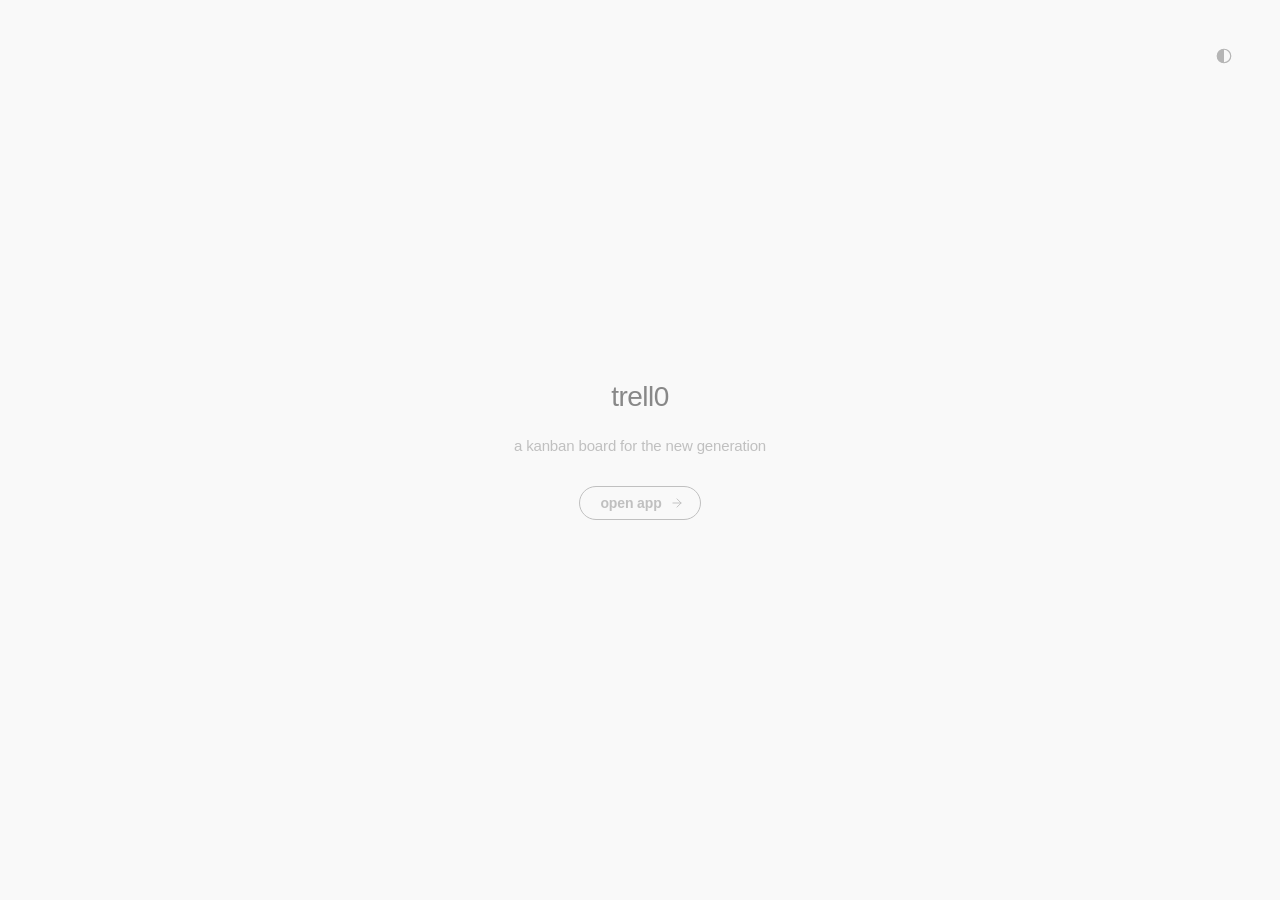
<file: index.html>
<!doctype html>
<html lang="en">
  <head>
    <meta charset="utf-8" />
    <meta name="viewport" content="width=device-width, initial-scale=1" />
    <title>trell0</title>
    <link rel="stylesheet" href="landing.css" />
    <script>
      (function () {
        try {
          var saved = localStorage.getItem("trell0-theme");
          if (saved) {
            document.documentElement.setAttribute("data-theme", saved);
          } else if (
            window.matchMedia &&
            window.matchMedia("(prefers-color-scheme: dark)").matches
          ) {
            document.documentElement.setAttribute("data-theme", "dark");
          }
        } catch (e) {}
      })();
    </script>
  </head>
  <body>
    <div class="top-actions">
      <button
        class="theme-toggle"
        id="themeToggle"
        aria-label="toggle theme"
        title="toggle theme"
      ></button>
    </div>
    <main class="landing">
      <div class="hero">
        <h1>trell0</h1>
        <p class="tagline">a kanban board for the new generation</p>
        <a class="enter" href="app.html">
          open app
          <svg viewBox="0 0 24 24">
            <path d="M5 12h14" />
            <path d="m12 5 7 7-7 7" />
          </svg>
        </a>
      </div>
    </main>
    <script type="module" src="landing.js"></script>
  </body>
</html>
</file>
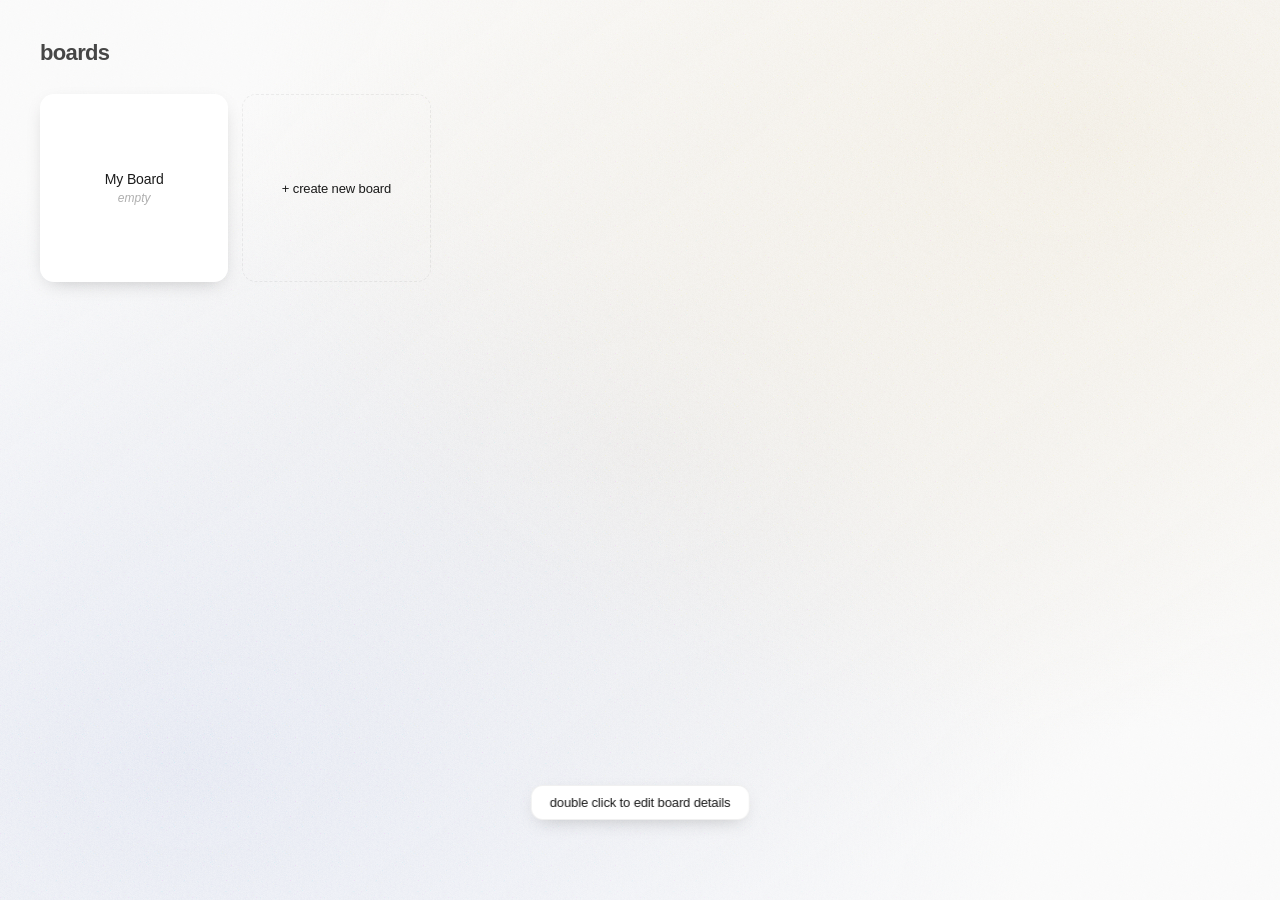
<file: app.html>
<!doctype html>
<html lang="en">
  <head>
    <meta charset="utf-8" />
    <meta name="viewport" content="width=device-width, initial-scale=1" />
    <title>trell0</title>
    <link rel="stylesheet" href="styles.css" />
    <script>
      (function () {
        try {
          var saved = localStorage.getItem("trell0-theme");
          if (saved) {
            document.documentElement.setAttribute("data-theme", saved);
          } else if (
            window.matchMedia &&
            window.matchMedia("(prefers-color-scheme: dark)").matches
          ) {
            document.documentElement.setAttribute("data-theme", "dark");
          }
        } catch (e) {}
      })();
    </script>
  </head>
  <body>
    <div class="app-layout" id="appLayout">
      <div class="board-view no-scrollbar" id="boardView"></div>
      <div class="board no-scrollbar" id="board"></div>
    </div>

    <input type="file" id="importInput" accept=".json" hidden />

    <div class="editor-overlay" id="overlay">
      <div class="editor-backdrop" id="backdrop"></div>
      <div class="editor-modal" id="modal">
        <button class="editor-close" id="closeBtn" title="close (esc)"></button>
        <div class="status-wrap">
          <div class="status-bar status-visible" id="status">0 words</div>
          <div class="editor-tags-area" id="editorTagsArea"></div>
        </div>
        <div class="editor-scroll no-scrollbar">
          <div class="editor-wrap">
            <div class="custom-cursor" id="cursor"></div>
            <div
              id="editor"
              class="text-base-style"
              contenteditable="true"
              spellcheck="false"
              data-placeholder="start writing..."
            ></div>
          </div>
        </div>
        <div class="editor-subtasks" id="editorSubtasks"></div>
        <div class="card-color-picker" id="cardColorPicker"></div>
      </div>
    </div>

    <div class="editor-overlay" id="boardEditorOverlay">
      <div class="editor-backdrop" id="boardEditorBackdrop"></div>
      <div class="editor-modal" id="boardEditorModal">
        <button
          class="editor-close"
          id="boardEditorCloseBtn"
          title="close (esc)"
        ></button>
          <div class="board-editor-scroll no-scrollbar">
            <div class="board-editor-wrap">
              <input
                type="text"
                class="board-editor-input"
                id="boardEditorNameInput"
                placeholder="board title"
                autocomplete="off"
              />

              <div class="board-editor-emoji-row">
                <span
                  class="board-editor-current-emoji"
                  id="boardEditorCurrentEmoji"
                  >📋</span
                >
                <button
                  type="button"
                  class="board-editor-clear-emoji"
                  id="boardEditorClearEmojiBtn"
                ></button>
              </div>
              <div
                class="board-editor-emoji-grid"
                id="boardEditorEmojiGrid"
              ></div>

              <div
                class="board-editor-color-grid"
                id="boardEditorColorGrid"
              ></div>
            </div>
          </div>
        </div>
      </div>
    </div>

    <div class="palette-overlay" id="paletteOverlay">
      <div class="palette-backdrop" id="paletteBackdrop"></div>
      <div
        class="palette"
        id="palette"
        role="dialog"
        aria-label="command palette"
      >
        <div class="palette-input-row">
          <div class="palette-lead" id="paletteLead"></div>
          <input
            type="text"
            class="palette-input"
            id="paletteInput"
            autocomplete="off"
            autocapitalize="off"
            autocorrect="off"
            spellcheck="false"
            placeholder="type a command…"
          />
        </div>
        <div class="palette-divider"></div>
        <div class="palette-body no-scrollbar" id="paletteBody"></div>
        <div class="palette-footer" id="paletteFooter">
          <span class="fk"><kbd>↑</kbd><kbd>↓</kbd> navigate</span>
          <span class="fk"><kbd>↵</kbd> select</span>
          <span class="fk"><kbd>esc</kbd> close</span>
        </div>
      </div>
    </div>

    <div class="timer-stack" id="timerStack" aria-live="polite"></div>

    <script type="module" src="js/app.js"></script>
  </body>
</html>
</file>
<file: landing.css>
:root {
  --color-paper: #f9f9f9;
  --color-ink: #1a1a1a;
  --bg: var(--color-paper);
  --fg: var(--color-ink);
  --curve: cubic-bezier(0.16, 1, 0.3, 1);
  --hover: rgba(0, 0, 0, 0.035);
  color-scheme: light;
}
:root[data-theme="dark"] {
  --color-paper: #0d0d0f;
  --color-ink: #ececed;
  --bg: var(--color-paper);
  --fg: var(--color-ink);
  --hover: rgba(255, 255, 255, 0.05);
  color-scheme: dark;
}
:root[data-theme="midnight"] {
  --color-paper: #0b0e1a;
  --color-ink: #b8c5e0;
  --bg: var(--color-paper);
  --fg: var(--color-ink);
  --hover: rgba(255, 255, 255, 0.04);
  color-scheme: dark;
}
:root[data-theme="forest"] {
  --color-paper: #0d1610;
  --color-ink: #b8d0b8;
  --bg: var(--color-paper);
  --fg: var(--color-ink);
  --hover: rgba(255, 255, 255, 0.04);
  color-scheme: dark;
}
:root[data-theme="sunset"] {
  --color-paper: #fdf3ea;
  --color-ink: #3d2c24;
  --bg: var(--color-paper);
  --fg: var(--color-ink);
  --hover: rgba(0, 0, 0, 0.035);
  color-scheme: light;
}
:root[data-theme="solarized-light"] {
  --color-paper: #fdf6e3;
  --color-ink: #657b83;
  --bg: var(--color-paper);
  --fg: var(--color-ink);
  --hover: rgba(0, 0, 0, 0.04);
  color-scheme: light;
}
:root[data-theme="catppuccin"] {
  --color-paper: #24273a;
  --color-ink: #cad3f5;
  --bg: var(--color-paper);
  --fg: var(--color-ink);
  --hover: rgba(255, 255, 255, 0.04);
  color-scheme: dark;
}
:root[data-theme="solarized-dark"] {
  --color-paper: #002b36;
  --color-ink: #839496;
  --bg: var(--color-paper);
  --fg: var(--color-ink);
  --hover: rgba(255, 255, 255, 0.05);
  color-scheme: dark;
}
* {
  box-sizing: border-box;
}
html,
body {
  height: 100%;
}
body {
  margin: 0;
  overflow: hidden;
  background-color: var(--bg);
  color: var(--fg);
  -webkit-font-smoothing: antialiased;
  -moz-osx-font-smoothing: grayscale;
  font-family:
    -apple-system, BlinkMacSystemFont, "Geist Variable", sans-serif;
  transition:
    background-color 0.5s,
    color 0.5s;
}
.top-actions {
  position: fixed;
  top: 40px;
  right: 40px;
  z-index: 20;
  display: flex;
  align-items: center;
  gap: 2px;
}
.theme-toggle {
  display: flex;
  align-items: center;
  justify-content: center;
  padding: 7px;
  line-height: 0;
  border: none;
  background: none;
  color: var(--fg);
  cursor: pointer;
  border-radius: 9px;
  opacity: 0.3;
  -webkit-tap-highlight-color: transparent;
  transition:
    opacity 0.2s var(--curve),
    background-color 0.2s var(--curve);
}
.theme-toggle:hover {
  opacity: 0.85;
  background: var(--hover);
}
.theme-toggle svg {
  width: 18px;
  height: 18px;
  animation: iconSwap 0.5s var(--curve);
  transition: transform 0.55s var(--curve);
}
.theme-toggle:hover svg {
  transform: rotate(35deg) scale(1.06);
}
@keyframes iconSwap {
  from {
    opacity: 0;
    transform: rotate(-40deg) scale(0.7);
  }
  to {
    opacity: 1;
    transform: rotate(0) scale(1);
  }
}
.landing {
  height: 100%;
  display: flex;
  align-items: center;
  justify-content: center;
}
.hero {
  text-align: center;
  display: flex;
  flex-direction: column;
  align-items: center;
  gap: 24px;
}
h1 {
  margin: 0;
  font-size: 28px;
  font-weight: 400;
  letter-spacing: -0.02em;
  opacity: 0.5;
  text-transform: lowercase;
}
.tagline {
  margin: 0;
  font-size: 15px;
  font-weight: 300;
  letter-spacing: -0.01em;
  opacity: 0.25;
}
.enter {
  display: inline-flex;
  align-items: center;
  gap: 8px;
  margin-top: 8px;
  padding: 8px 16px 8px 20px;
  font-size: 14px;
  font-weight: 800;
  letter-spacing: -0.01em;
  text-transform: lowercase;
  text-decoration: none;
  color: var(--fg);
  border: 1px solid var(--fg);
  border-radius: 100px;
  opacity: 0.25;
  transition:
    opacity 0.3s var(--curve),
    border-color 0.3s var(--curve),
    background-color 0.3s var(--curve);
}
.enter:hover {
  opacity: 0.6;
  border-color: var(--fg);
  background: var(--hover);
}
.enter svg {
  width: 14px;
  height: 14px;
  stroke: currentColor;
  stroke-width: 1.6;
  fill: none;
  stroke-linecap: round;
  stroke-linejoin: round;
}
@media (max-width: 640px) {
  .top-actions {
    top: 20px;
    right: 20px;
  }
  .theme-toggle svg {
    width: 20px;
    height: 20px;
  }
}
.theme-dropdown {
  position: fixed;
  z-index: 300;
  min-width: 170px;
  background: var(--sidebar, var(--bg));
  border: 1px solid var(--line, rgba(0, 0, 0, 0.06));
  border-radius: 12px;
  box-shadow: 0 16px 48px -12px rgba(0, 0, 0, 0.4);
  padding: 6px;
  opacity: 0;
  transform: scale(0.96) translateY(-4px);
  pointer-events: none;
  transition:
    opacity 0.15s var(--curve, ease),
    transform 0.2s var(--curve, ease);
}
.theme-dropdown.open {
  opacity: 1;
  transform: scale(1) translateY(0);
  pointer-events: auto;
}
.theme-dropdown-item {
  display: flex;
  align-items: center;
  gap: 10px;
  width: 100%;
  padding: 8px 10px;
  border: none;
  background: none;
  color: var(--fg);
  font-family: inherit;
  font-size: 13.5px;
  text-align: left;
  cursor: pointer;
  border-radius: 8px;
  transition: background-color 0.12s var(--curve, ease);
}
.theme-dropdown-item:hover {
  background: var(--hover);
}
.theme-dropdown-item .row-icon {
  width: 18px;
  flex: 0 0 auto;
  display: flex;
  align-items: center;
  justify-content: center;
  opacity: 0.5;
}
.theme-dropdown-item .row-icon svg {
  width: 15px;
  height: 15px;
}
.theme-dropdown-item .row-label {
  flex: 1;
  opacity: 0.8;
}
</file>
<file: styles.css>
:root {
  --color-paper: #f9f9f9;
  --color-ink: #1a1a1a;
  --color-shelf: #ffffff;

  --bg: var(--color-paper);
  --fg: var(--color-ink);
  --sidebar: var(--color-shelf);
  --curve: cubic-bezier(0.16, 1, 0.3, 1);

  --card: #ffffff;
  --line: rgba(0, 0, 0, 0.06);
  --hover: rgba(0, 0, 0, 0.035);
  --card-shadow: 0 6px 20px -8px rgba(0, 0, 0, 0.25);
  --grad-1: #f0ebe0;
  --grad-2: #e0e4f0;

  color-scheme: light;
}

:root[data-theme="dark"] {
  --color-paper: #0d0d0f;
  --color-ink: #ececed;
  --color-shelf: #161618;

  --card: #1a1a1d;
  --line: rgba(255, 255, 255, 0.08);
  --hover: rgba(255, 255, 255, 0.05);
  --card-shadow: 0 10px 28px -12px rgba(0, 0, 0, 0.75);
  --grad-1: #0a0a18;
  --grad-2: #16102a;

  color-scheme: dark;
}

:root[data-theme="midnight"] {
  --color-paper: #0b0e1a;
  --color-ink: #b8c5e0;
  --color-shelf: #11152a;
  --card: #161b35;
  --line: rgba(255, 255, 255, 0.06);
  --hover: rgba(255, 255, 255, 0.04);
  --card-shadow: 0 10px 28px -12px rgba(0, 0, 0, 0.8);
  --grad-1: #060a1a;
  --grad-2: #0f0a2a;
  color-scheme: dark;
}

:root[data-theme="forest"] {
  --color-paper: #0d1610;
  --color-ink: #b8d0b8;
  --color-shelf: #121f16;
  --card: #172a1d;
  --line: rgba(255, 255, 255, 0.06);
  --hover: rgba(255, 255, 255, 0.04);
  --card-shadow: 0 10px 28px -12px rgba(0, 0, 0, 0.75);
  --grad-1: #070d0a;
  --grad-2: #06100e;
  color-scheme: dark;
}

:root[data-theme="sunset"] {
  --color-paper: #fdf3ea;
  --color-ink: #3d2c24;
  --color-shelf: #fff7ef;
  --card: #fffcf5;
  --line: rgba(0, 0, 0, 0.07);
  --hover: rgba(0, 0, 0, 0.035);
  --card-shadow: 0 6px 20px -8px rgba(120, 60, 30, 0.2);
  --grad-1: #f5e6d3;
  --grad-2: #f0d0c0;
  color-scheme: light;
}

:root[data-theme="solarized-light"] {
  --color-paper: #fdf6e3;
  --color-ink: #657b83;
  --color-shelf: #eee8d5;
  --card: #fdf6e3;
  --line: rgba(0, 0, 0, 0.07);
  --hover: rgba(0, 0, 0, 0.04);
  --card-shadow: 0 6px 20px -8px rgba(0, 0, 0, 0.2);
  --grad-1: #f0eee0;
  --grad-2: #d8e4f0;
  color-scheme: light;
}

:root[data-theme="catppuccin"] {
  --color-paper: #24273a;
  --color-ink: #cad3f5;
  --color-shelf: #1e2030;
  --card: #363a4f;
  --line: rgba(255, 255, 255, 0.06);
  --hover: rgba(255, 255, 255, 0.04);
  --card-shadow: 0 10px 28px -12px rgba(0, 0, 0, 0.8);
  --grad-1: #11101a;
  --grad-2: #1a142a;
  color-scheme: dark;
}

* {
  box-sizing: border-box;
}

html,
body {
  height: 100%;
}

body {
  margin: 0;
  overflow: hidden;
  background-color: var(--bg);
  color: var(--fg);
  -webkit-font-smoothing: antialiased;
  -moz-osx-font-smoothing: grayscale;
  font-family: -apple-system, BlinkMacSystemFont, "Geist Variable", sans-serif;
  transition:
    background-color 0.5s,
    color 0.5s;
}

body::before {
  content: "";
  position: fixed;
  inset: 0;
  z-index: -2;
  pointer-events: none;
  background:
    radial-gradient(ellipse at 85% 15%, var(--grad-1) 0%, transparent 55%),
    radial-gradient(ellipse at 15% 85%, var(--grad-2) 0%, transparent 55%),
    radial-gradient(
      ellipse at 50% 50%,
      color-mix(in srgb, var(--grad-1) 60%, var(--grad-2)) 0%,
      transparent 70%
    );
}

body::after {
  content: "";
  position: fixed;
  inset: 0;
  z-index: -1;
  pointer-events: none;
  opacity: 0.85;
  mix-blend-mode: overlay;
  filter: contrast(1000%) brightness(80%);
  background-image: url("data:image/svg+xml,%3Csvg viewBox='0 0 200 200' xmlns='http://www.w3.org/2000/svg'%3E%3Cfilter id='n'%3E%3CfeTurbulence type='fractalNoise' baseFrequency='4' numOctaves='6' stitchTiles='stitch'/%3E%3C/filter%3E%3Crect width='100%25' height='100%25' filter='url(%23n)'/%3E%3C/svg%3E");
  background-size: 64px;
}

.no-scrollbar::-webkit-scrollbar {
  display: none;
}
.no-scrollbar {
  -ms-overflow-style: none;
  scrollbar-width: none;
}

.app-layout {
  height: 100%;
  width: 100%;
  position: relative;
}

.board-view {
  position: absolute;
  inset: 0;
  display: flex;
  flex-direction: column;
  padding: 40px;
  overflow-y: auto;
  opacity: 1;
  transform: scale(1);
  transition:
    opacity 0.4s var(--curve),
    transform 0.4s var(--curve),
    visibility 0s 0s;
}
.board-view.hidden {
  opacity: 0;
  transform: scale(0.96);
  pointer-events: none;
  visibility: hidden;
  transition:
    opacity 0.35s var(--curve),
    transform 0.35s var(--curve),
    visibility 0s 0.35s;
}

.board-view-header {
  display: flex;
  align-items: center;
  justify-content: space-between;
  margin-bottom: 28px;
}

.board-view-title {
  font-size: 22px;
  font-weight: 600;
  letter-spacing: -0.03em;
  opacity: 0.8;
}

.board-view-grid {
  display: grid;
  grid-template-columns: repeat(auto-fill, minmax(180px, 1fr));
  gap: 14px;
  align-content: start;
}

.board-card {
  display: flex;
  flex-direction: column;
  align-items: center;
  justify-content: center;
  gap: 6px;
  padding: 16px;
  border: none;
  background: var(--card);
  color: var(--fg);
  cursor: pointer;
  border-radius: 14px;
  text-align: center;
  font-family: inherit;
  font-size: 14px;
  box-shadow: var(--card-shadow);
  aspect-ratio: 1;
  transition:
    transform 0.25s var(--curve),
    box-shadow 0.25s var(--curve),
    opacity 0.35s var(--curve);
  animation: boardCardEnter 0.4s var(--curve) both;
  position: relative;
  overflow: hidden;
}
.board-card:hover {
  transform: translateY(-2px);
  box-shadow: 0 12px 32px -12px rgba(0, 0, 0, 0.3);
}
.board-card:active {
  transform: translateY(0);
}

.board-card-body {
  display: flex;
  flex-direction: column;
  gap: 4px;
  min-width: 0;
  pointer-events: none;
}

.board-card-emoji {
  font-size: 28px;
  line-height: 1.2;
  pointer-events: none;
}

.board-card-name {
  font-weight: 500;
  letter-spacing: -0.01em;
  overflow: hidden;
  text-overflow: ellipsis;
  white-space: nowrap;
  padding: 0 4px;
  pointer-events: auto;
}
.board-card-name.editing {
  outline: none;
  cursor: text;
  white-space: normal;
  background: var(--bg);
  border-radius: 4px;
  box-shadow: 0 0 0 2px var(--line);
}

.board-card-count {
  font-size: 12px;
  opacity: 0.35;
  font-variant-numeric: tabular-nums;
}
.board-card-empty {
  font-style: italic;
}

.board-card-new {
  border: 1.5px dashed var(--line);
  background: none;
  box-shadow: none;
  justify-content: center;
  opacity: 0.35;
  transition:
    opacity 0.25s var(--curve),
    border-color 0.25s var(--curve);
  animation: boardCardEnter 0.4s var(--curve) both;
}
.board-card-new:hover {
  opacity: 0.7;
  border-color: color-mix(in srgb, var(--fg) 25%, transparent);
  transform: none;
  box-shadow: none;
}
.board-card-new:active {
  transform: none;
}
.board-card-new-label {
  font-size: 13px;
  font-weight: 400;
  letter-spacing: -0.01em;
}

.board-card-del {
  position: absolute;
  top: 6px;
  right: 6px;
  display: flex;
  align-items: center;
  justify-content: center;
  width: 24px;
  height: 24px;
  padding: 0;
  border: none;
  background: none;
  color: var(--fg);
  cursor: pointer;
  border-radius: 6px;
  line-height: 0;
  opacity: 0;
  transition:
    opacity 0.2s var(--curve),
    background-color 0.2s var(--curve);
  z-index: 1;
}
.board-card:hover .board-card-del {
  opacity: 0.3;
}
.board-card-del:hover {
  opacity: 1 !important;
  background: var(--hover);
}
.board-card-del svg {
  width: 12px;
  height: 12px;
}

@keyframes boardCardEnter {
  from {
    opacity: 0;
    transform: translateY(8px) scale(0.97);
  }
  to {
    opacity: 1;
    transform: translateY(0) scale(1);
  }
}

.board-back-btn {
  position: fixed;
  top: 12px;
  left: 12px;
  z-index: 30;
  display: flex;
  align-items: center;
  justify-content: center;
  width: 32px;
  height: 32px;
  padding: 0;
  border: none;
  background: var(--hover);
  color: var(--fg);
  cursor: pointer;
  border-radius: 10px;
  line-height: 0;
  opacity: 0.6;
  transition:
    opacity 0.25s var(--curve),
    background-color 0.2s var(--curve),
    transform 0.25s var(--curve);
  animation: backBtnEnter 0.35s var(--curve) both;
}
.board-back-btn:hover {
  opacity: 1;
  background: color-mix(in srgb, var(--fg) 10%, transparent);
  transform: scale(1.05);
}
.board-back-btn:active {
  transform: scale(0.95);
}
.board-back-btn svg {
  width: 18px;
  height: 18px;
}
@keyframes backBtnEnter {
  from {
    opacity: 0;
    transform: scale(0.8) translateX(-6px);
  }
  to {
    opacity: 0.6;
    transform: scale(1) translateX(0);
  }
}

.board {
  position: absolute;
  inset: 0;
  display: flex;
  flex-direction: column;
  padding: 40px 40px 0;
  opacity: 0;
  transform: scale(0.96);
  pointer-events: none;
  transition:
    opacity 0.4s var(--curve),
    transform 0.4s var(--curve);
  overflow: hidden;
}
.board.visible {
  opacity: 1;
  transform: scale(1);
  pointer-events: auto;
}

.board-title-area {
  display: flex;
  align-items: center;
  justify-content: center;
  gap: 8px;
  flex: 0 0 auto;
  width: 100%;
  padding-bottom: 20px;
}

.board-emoji-badge {
  font-size: 18px;
  line-height: 1;
  opacity: 0.3;
  flex: 0 0 auto;
}

.board-title {
  width: auto;
  text-align: center;
  font-size: 11px;
  font-weight: 500;
  letter-spacing: 0.08em;
  text-transform: lowercase;
  color: var(--fg);
  opacity: 0.18;
  padding: 2px 10px;
  flex: 0 0 auto;
  cursor: pointer;
  transition: opacity 0.2s var(--curve);
  border-radius: 8px;
}
.board-title:hover {
  opacity: 0.35;
}
.board-title.editing {
  outline: none;
  cursor: text;
}

.board-columns {
  display: flex;
  flex-wrap: wrap;
  align-content: flex-start;
  justify-content: center;
  gap: 22px;
  flex: 1;
  min-height: 0;
  overflow-y: auto;
  overflow-x: hidden;
}

.column {
  flex: 0 0 320px;
  max-height: 100%;
  display: flex;
  flex-direction: column;
  min-height: 0;
  background: none;
}
.column-header {
  display: flex;
  align-items: baseline;
  gap: 10px;
  padding: 8px 6px 14px;
}
.column-header .title {
  font-size: 14px;
  font-weight: 500;
  letter-spacing: -0.02em;
  text-transform: lowercase;
  opacity: 0.6;
}

.column-header .title {
  flex: 1;
  min-width: 0;
}
.column-header .title[contenteditable="true"] {
  outline: none;
  background: var(--hover);
  padding: 2px 6px;
  border-radius: 6px;
  opacity: 1;
}

.card-tags {
  display: flex;
  flex-wrap: wrap;
  gap: 4px;
  margin-bottom: 7px;
}
.tag-chip {
  font-size: 10px;
  font-weight: 500;
  letter-spacing: 0.01em;
  text-transform: lowercase;
  padding: 1px 7px;
  border-radius: 999px;
  background: color-mix(in srgb, var(--fg) 6%, transparent);
  color: var(--fg);
  opacity: 0.45;
  border: 1px solid color-mix(in srgb, var(--fg) 6%, transparent);
  transition:
    opacity 0.2s var(--curve),
    background 0.2s var(--curve);
}
.card:hover .tag-chip {
  opacity: 0.8;
}

.cards {
  position: relative;
  display: flex;
  flex-direction: column;
  overflow-y: auto;
  padding-bottom: 0;
  min-height: 12px;
  transition: background-color 0.2s var(--curve);
  border-radius: 16px;
}
.cards.drag-over {
  background-color: var(--hover);
}

.card {
  display: flex;
  align-items: flex-start;
  gap: 0;
  position: relative;
  background: var(--card-bg, var(--card));
  color: var(--card-fg, var(--fg));
  border: 1px solid var(--line);
  border-radius: 14px;
  padding: 14px 38px 14px 10px;
  margin-bottom: 8px;
  cursor: pointer;
  font-size: 15px;
  font-weight: 300;
  line-height: 1.5;
  letter-spacing: -0.01em;
  transition:
    transform 0.25s var(--curve),
    box-shadow 0.25s var(--curve),
    opacity 0.4s var(--curve),
    border-color 0.25s var(--curve),
    background-color 0.4s var(--curve),
    color 0.4s var(--curve);
}
.card.done {
  opacity: 0.5;
}
.card:hover {
  transform: translateY(-1px);
  border-color: color-mix(in srgb, var(--fg) 14%, transparent);
  box-shadow: var(--card-shadow);
}
.card.dragging {
  opacity: 0.35;
}
.card.subtask-hover {
  border-color: var(--fg);
  box-shadow: 0 0 0 2px color-mix(in srgb, var(--fg) 20%, transparent);
}
.card-enter {
  animation: cardEnter 520ms var(--curve) both;
}
.card-removing {
  pointer-events: none;
  z-index: 5;
  animation: cardRemove 520ms var(--curve) forwards;
}
@keyframes cardEnter {
  from {
    opacity: 0;
    transform: translateY(18px) scale(0.96);
    filter: blur(8px);
  }
  to {
    opacity: 1;
    transform: translateY(0) scale(1);
    filter: blur(0);
  }
}
@keyframes cardRemove {
  0% {
    opacity: 1;
    transform: scale(1);
  }
  40% {
    opacity: 0.5;
    transform: translateY(-3px) scale(0.985);
  }
  100% {
    opacity: 0;
    transform: translateY(-10px) scale(0.94);
    filter: blur(6px);
  }
}
.card.empty .card-title {
  opacity: 0.25;
}
.card-title {
  display: block;
  position: relative;
  text-transform: none;
  overflow-wrap: break-word;
  word-break: break-word;
}
.card-checkbox {
  display: flex;
  align-items: center;
  justify-content: center;
  flex: 0 0 auto;
  width: 24px;
  height: 24px;
  padding: 0;
  margin: 2px 4px 0 0;
  border: none;
  background: none;
  color: var(--fg);
  cursor: pointer;
  border-radius: 999px;
  line-height: 0;
  opacity: 0.25;
  transition:
    opacity 0.2s var(--curve),
    transform 0.2s var(--curve);
  -webkit-tap-highlight-color: transparent;
}
.card-checkbox:hover {
  opacity: 0.8;
  transform: scale(1.15);
}
.card-checkbox svg {
  width: 18px;
  height: 18px;
}
.card-checkbox .cb-check {
  stroke-dasharray: 12;
  stroke-dashoffset: 12;
  transition: stroke-dashoffset 0.4s var(--curve);
}
.card.done .card-checkbox {
  opacity: 0.65;
}
.card.done .card-checkbox .cb-check {
  stroke-dashoffset: 0;
}

.card-body {
  flex: 1;
  min-width: 0;
}

.card.done .card-title {
  opacity: 0.5;
}
.card-strike {
  position: absolute;
  left: 0;
  top: 50%;
  width: 100%;
  height: 1.5px;
  background: currentColor;
  opacity: 0.55;
  transform: scaleX(0);
  transform-origin: left center;
  transition: transform 0.4s var(--curve);
  pointer-events: none;
}
.card.done .card-strike {
  transform: scaleX(1);
}

.card-subtasks {
  font-size: 11px;
  font-weight: 400;
  letter-spacing: -0.01em;
  opacity: 0.35;
  margin-top: 6px;
}

.card-x {
  position: absolute;
  right: 10px;
  top: 50%;
  transform: translateY(-50%);
  padding: 5px;
  line-height: 0;
  border: none;
  background: none;
  color: inherit;
  cursor: pointer;
  opacity: 0;
  transition: opacity 0.2s var(--curve);
}
.card:hover .card-x {
  opacity: 0.35;
}
.card-x:hover {
  opacity: 1 !important;
}

.add-card {
  display: flex;
  align-items: center;
  gap: 10px;
  width: 100%;
  margin-top: 4px;
  padding: 12px 16px 12px 6px;
  border: none;
  background: none;
  color: var(--fg);
  cursor: pointer;
  border-radius: 12px;
  font-size: 14px;
  font-weight: 500;
  letter-spacing: -0.01em;
  text-transform: lowercase;
  opacity: 0.4;
  transition:
    opacity 0.2s,
    background-color 0.2s;
}
.add-card:hover {
  opacity: 0.9;
  background: var(--hover);
}

.icon {
  width: 18px;
  height: 18px;
  flex: 0 0 auto;
}

.editor-overlay {
  position: fixed;
  inset: 0;
  z-index: 100;
  display: flex;
  align-items: center;
  justify-content: center;
  padding: 32px;
  pointer-events: none;
  visibility: hidden;
  transition: visibility 0.4s;
}
.editor-overlay.open {
  pointer-events: auto;
  visibility: visible;
}
.editor-backdrop {
  position: absolute;
  inset: 0;
  background-color: transparent;
  -webkit-backdrop-filter: blur(0px);
  backdrop-filter: blur(0px);
  transition:
    background-color 0.4s var(--curve),
    backdrop-filter 0.4s var(--curve),
    -webkit-backdrop-filter 0.4s var(--curve);
}
.editor-overlay.open .editor-backdrop {
  background-color: color-mix(in srgb, var(--bg) 65%, transparent);
  -webkit-backdrop-filter: blur(8px);
  backdrop-filter: blur(8px);
}
.editor-modal {
  position: relative;
  z-index: 1;
  display: flex;
  flex-direction: column;
  width: 100%;
  max-width: 540px;
  max-height: 76vh;
  padding: 22px 24px 18px;
  background: var(--sidebar);
  border: 1px solid var(--line);
  border-radius: 20px;
  box-shadow: 0 30px 80px -24px rgba(0, 0, 0, 0.45);
  opacity: 0;
  transform: scale(0.985) translateY(8px);
  transition:
    opacity 0.4s var(--curve),
    transform 0.5s var(--curve),
    background-color 0.5s,
    border-color 0.5s;
}
.editor-overlay.open .editor-modal {
  opacity: 1;
  transform: scale(1) translateY(0);
}

.editor-close {
  position: absolute;
  top: 16px;
  right: 16px;
  z-index: 2;
  padding: 6px;
  line-height: 0;
  border: none;
  background: none;
  color: var(--fg);
  cursor: pointer;
  opacity: 0.25;
  transition: opacity 0.2s var(--curve);
}
.editor-close:hover {
  opacity: 0.9;
}

.status-wrap {
  display: flex;
  align-items: center;
  margin-bottom: 12px;
  padding-right: 34px;
}

.editor-tags-area {
  display: flex;
  align-items: center;
  flex-wrap: wrap;
  gap: 7px;
  margin-left: 14px;
  flex: 1;
  min-width: 0;
  transition: margin-left 0.3s var(--curve);
}
.status-wrap:has(.status-hidden) .editor-tags-area {
  margin-left: 0;
}
.editor-tag-chip {
  display: inline-flex;
  align-items: center;
  gap: 5px;
  font-size: 11.5px;
  font-weight: 300;
  padding: 2px 8px;
  border-radius: 999px;
  background: var(--hover);
  color: var(--fg);
  border: 1px solid var(--line);
  opacity: 0.8;
  white-space: nowrap;
}
.editor-tag-x {
  line-height: 0;
  opacity: 0.35;
  cursor: pointer;
  transition: opacity 0.2s;
  padding: 2px;
}
.editor-tag-x:hover {
  opacity: 1;
}
.add-tag-trigger {
  display: flex;
  align-items: center;
  justify-content: center;
  width: 20px;
  height: 20px;
  border: none;
  background: none;
  color: var(--fg);
  opacity: 0.25;
  cursor: pointer;
  border-radius: 6px;
  transition:
    opacity 0.2s,
    background 0.2s;
}
.add-tag-trigger:hover {
  opacity: 0.9;
  background: var(--hover);
}
.tag-input-box {
  width: 0;
  opacity: 0;
  overflow: hidden;
  transition:
    width 0.3s var(--curve),
    opacity 0.3s var(--curve);
}
.tag-input-box.open {
  width: 90px;
  opacity: 1;
}
.tag-input-field {
  width: 100%;
  border: none;
  background: none;
  outline: none;
  font-family: inherit;
  font-size: 12px;
  color: var(--fg);
  padding: 0 4px;
}

.status-bar {
  font-size: 13px;
  font-weight: 300;
  letter-spacing: -0.02em;
  text-transform: lowercase;
  color: var(--fg);
  overflow: hidden;
  white-space: nowrap;
  max-width: 200px;
  min-width: 0;
  transition:
    opacity 0.3s var(--curve),
    transform 0.3s var(--curve),
    filter 0.3s var(--curve),
    max-width 0.3s var(--curve);
}
.status-visible {
  opacity: 0.4;
  transform: translateY(0);
  max-width: 200px;
}
.status-hidden {
  opacity: 0;
  transform: translateY(-5px);
  max-width: 0;
}
.status-bar:hover {
  opacity: 1;
}

.editor-subtasks {
  margin-top: 16px;
  padding-top: 14px;
  border-top: 1px solid var(--line);
  opacity: 0;
  transform: translateY(-4px);
  transition:
    opacity 0.25s var(--curve),
    transform 0.25s var(--curve);
}
.editor-overlay.open .editor-subtasks {
  opacity: 1;
  transform: translateY(0);
}
.subtask-item {
  display: flex;
  align-items: center;
  gap: 8px;
  padding: 5px 0;
}
.subtask-cb {
  display: flex;
  align-items: center;
  justify-content: center;
  flex: 0 0 auto;
  width: 20px;
  height: 20px;
  padding: 0;
  border: none;
  background: none;
  color: var(--fg);
  cursor: pointer;
  border-radius: 999px;
  line-height: 0;
  opacity: 0.3;
  transition:
    opacity 0.2s var(--curve),
    transform 0.2s var(--curve);
}
.subtask-cb:hover {
  opacity: 0.8;
  transform: scale(1.15);
}
.subtask-cb svg {
  width: 16px;
  height: 16px;
}
.subtask-item.subtask-done .subtask-text {
  text-decoration: line-through;
  opacity: 0.4;
}
.subtask-item.subtask-done .subtask-cb {
  opacity: 0.6;
}
.subtask-text {
  flex: 1;
  font-size: 13.5px;
  font-weight: 300;
  letter-spacing: -0.01em;
  line-height: 1.4;
  overflow-wrap: break-word;
  word-break: break-word;
}
.subtask-del {
  display: flex;
  align-items: center;
  justify-content: center;
  flex: 0 0 auto;
  padding: 4px;
  border: none;
  background: none;
  color: var(--fg);
  cursor: pointer;
  opacity: 0;
  border-radius: 6px;
  line-height: 0;
  transition:
    opacity 0.2s var(--curve),
    background 0.2s var(--curve);
}
.subtask-item:hover .subtask-del {
  opacity: 0.3;
}
.subtask-del:hover {
  opacity: 1 !important;
  background: var(--hover);
}
.subtask-add-row {
  display: flex;
  align-items: center;
  padding: 6px 0 2px;
}
.subtask-input {
  flex: 1;
  border: none;
  background: none;
  outline: none;
  font-family: inherit;
  font-size: 13px;
  font-weight: 300;
  color: var(--fg);
  padding: 4px 0;
}
.subtask-input::placeholder {
  color: var(--fg);
  opacity: 0.2;
}

.card-color-picker {
  margin-top: 14px;
  display: flex;
  align-items: center;
  justify-content: flex-start;
  gap: 7px;
  opacity: 0;
  transform: translateY(-4px);
  pointer-events: none;
  transition:
    opacity 0.25s var(--curve),
    transform 0.25s var(--curve);
}
.editor-overlay.open .card-color-picker {
  opacity: 1;
  transform: translateY(0);
  pointer-events: auto;
}
.color-dot {
  width: 14px;
  height: 14px;
  border-radius: 999px;
  border: 1px solid color-mix(in srgb, var(--fg) 15%, transparent);
  background: var(--dot);
  cursor: pointer;
  opacity: 0.5;
  transform: scale(1);
  transition:
    opacity 0.2s var(--curve),
    transform 0.2s var(--curve),
    border-color 0.2s var(--curve);
}
.color-dot:hover {
  opacity: 0.9;
  transform: scale(1.06);
}
.color-dot.active {
  opacity: 1;
  transform: scale(1.1);
  border-color: color-mix(in srgb, var(--fg) 35%, transparent);
}

.editor-scroll {
  flex: 1;
  min-height: 0;
  width: 100%;
  padding: 4px 2px 6px;
  overflow-y: auto;
  scroll-behavior: smooth;
}
.editor-wrap {
  width: 100%;
  max-width: 100%;
  position: relative;
}

.custom-cursor {
  position: absolute;
  width: 1.5px;
  height: 1.2em;
  background: var(--fg);
  opacity: 0.4;
  pointer-events: none;
  z-index: 10;
  will-change: left, top;
  transition:
    left 80ms cubic-bezier(0.16, 1, 0.3, 1),
    top 80ms cubic-bezier(0.16, 1, 0.3, 1);
}

.text-base-style {
  font-family: inherit;
  font-size: 16px;
  font-weight: 300;
  line-height: 1.6;
  letter-spacing: -0.01em;
  white-space: pre-wrap;
  word-wrap: break-word;
  overflow-wrap: break-word;
  display: block;
  width: 100%;
  min-height: 160px;
  outline: none;
  color: var(--fg);
  caret-color: transparent !important;
}

[contenteditable] {
  caret-color: transparent !important;
}
[contenteditable]:empty:before {
  content: attr(data-placeholder);
  color: var(--fg);
  opacity: 0.2;
  pointer-events: none;
}

.char-fade {
  display: inline-block;
  opacity: 0;
  animation: char-entry 0.4s cubic-bezier(0.16, 1, 0.3, 1) forwards;
  will-change: transform, opacity;
}
.char-fade.stable {
  animation: none !important;
  opacity: 1 !important;
  transform: none !important;
}
@keyframes char-entry {
  from {
    opacity: 0;
    transform: translateY(2px);
    filter: blur(2px);
  }
  to {
    opacity: 1;
    transform: translateY(0);
    filter: blur(0);
  }
}

.palette-overlay {
  position: fixed;
  inset: 0;
  z-index: 200;
  display: flex;
  align-items: flex-start;
  justify-content: center;
  padding: 13vh 24px 24px;
  pointer-events: none;
  visibility: hidden;
  transition: visibility 0.3s;
}
.palette-overlay.open {
  pointer-events: auto;
  visibility: visible;
}
.palette-backdrop {
  position: absolute;
  inset: 0;
  background-color: transparent;
  -webkit-backdrop-filter: blur(0px);
  backdrop-filter: blur(0px);
  transition:
    background-color 0.3s var(--curve),
    backdrop-filter 0.3s var(--curve),
    -webkit-backdrop-filter 0.3s var(--curve);
}
.palette-overlay.open .palette-backdrop {
  background-color: color-mix(in srgb, var(--bg) 58%, transparent);
  -webkit-backdrop-filter: blur(7px);
  backdrop-filter: blur(7px);
}
.palette {
  position: relative;
  z-index: 1;
  display: flex;
  flex-direction: column;
  width: 100%;
  max-width: 560px;
  max-height: 64vh;
  background: var(--sidebar);
  border: 1px solid var(--line);
  border-radius: 18px;
  box-shadow: 0 30px 80px -24px rgba(0, 0, 0, 0.5);
  overflow: hidden;
  opacity: 0;
  transform: scale(0.98) translateY(-10px);
  transition:
    opacity 0.3s var(--curve),
    transform 0.42s var(--curve),
    background-color 0.5s,
    border-color 0.5s;
}
.palette-overlay.open .palette {
  opacity: 1;
  transform: scale(1) translateY(0);
}

.palette-input-row {
  display: flex;
  align-items: center;
  gap: 11px;
  padding: 16px 18px;
  flex: 0 0 auto;
}
.palette-lead {
  display: flex;
  align-items: center;
  line-height: 0;
  color: var(--fg);
  flex: 0 0 auto;
}
.palette-lead svg {
  width: 17px;
  height: 17px;
  opacity: 0.3;
}
.mode-chip {
  display: inline-flex;
  align-items: center;
  gap: 7px;
  padding: 5px 7px 5px 11px;
  border: 1px solid var(--line);
  border-radius: 9px;
  background: var(--hover);
  font-size: 13px;
  font-weight: 400;
  letter-spacing: -0.01em;
  text-transform: lowercase;
  color: var(--fg);
  opacity: 0.85;
  cursor: pointer;
  white-space: nowrap;
  transition:
    opacity 0.2s var(--curve),
    background-color 0.2s var(--curve);
}
.mode-chip:hover {
  opacity: 1;
  background: color-mix(in srgb, var(--fg) 8%, transparent);
}
.mode-chip-x {
  display: flex;
  align-items: center;
  line-height: 0;
  opacity: 0.55;
}
.mode-chip-x svg {
  width: 11px;
  height: 11px;
}
.palette-input {
  flex: 1;
  min-width: 0;
  border: none;
  background: none;
  outline: none;
  color: var(--fg);
  font-family: inherit;
  font-size: 17px;
  font-weight: 300;
  letter-spacing: -0.01em;
  padding: 2px 0;
}
.palette-input::placeholder {
  color: var(--fg);
  opacity: 0.25;
}
.palette-divider {
  height: 1px;
  background: var(--line);
  flex: 0 0 auto;
}
.palette-body {
  flex: 1;
  min-height: 0;
  overflow-y: auto;
  padding: 8px;
}
.palette-row {
  display: flex;
  align-items: center;
  gap: 13px;
  width: 100%;
  padding: 11px 12px;
  border: none;
  background: none;
  color: var(--fg);
  cursor: pointer;
  border-radius: 11px;
  text-align: left;
  font-family: inherit;
  transition: background-color 0.15s var(--curve);
  animation: rowEnter 0.3s var(--curve) both;
}
.palette-row:focus-visible {
  outline: none;
}
.palette-row.selected {
  background: var(--hover);
}
.row-icon {
  display: flex;
  align-items: center;
  line-height: 0;
  opacity: 0.5;
  flex: 0 0 auto;
  transition: opacity 0.15s var(--curve);
}
.palette-row.selected .row-icon {
  opacity: 0.75;
}
.row-icon svg {
  width: 18px;
  height: 18px;
}
.row-label {
  flex: 1;
  font-size: 14.5px;
  font-weight: 400;
  letter-spacing: -0.01em;
  text-transform: lowercase;
  opacity: 0.78;
}
.row-key {
  font-size: 13px;
  opacity: 0;
  transition: opacity 0.15s var(--curve);
  flex: 0 0 auto;
}
.palette-row.selected .row-key {
  opacity: 0.3;
}
@keyframes rowEnter {
  from {
    opacity: 0;
    transform: translateY(4px);
  }
  to {
    opacity: 1;
    transform: translateY(0);
  }
}
.palette-empty {
  padding: 22px 14px;
  font-size: 14px;
  font-weight: 300;
  letter-spacing: -0.01em;
  text-transform: lowercase;
  opacity: 0.3;
}
.palette-chips {
  display: flex;
  flex-wrap: wrap;
  gap: 7px;
  padding: 6px 6px 4px;
}
.palette-chip {
  display: inline-flex;
  align-items: center;
  gap: 7px;
  padding: 8px 13px;
  border: 1px solid var(--line);
  border-radius: 999px;
  background: none;
  color: var(--fg);
  cursor: pointer;
  font-family: inherit;
  font-size: 13.5px;
  font-weight: 400;
  letter-spacing: -0.01em;
  text-transform: lowercase;
  opacity: 0.6;
  transition:
    opacity 0.2s var(--curve),
    background-color 0.2s var(--curve),
    border-color 0.2s var(--curve);
}
.palette-chip:hover {
  opacity: 0.95;
  background: var(--hover);
}
.palette-chip.active {
  opacity: 1;
  border-color: color-mix(in srgb, var(--fg) 28%, transparent);
  background: var(--hover);
}
.chip-dot {
  width: 7px;
  height: 7px;
  border-radius: 999px;
  background: currentColor;
  opacity: 0.4;
  flex: 0 0 auto;
}
.palette-chip.active .chip-dot {
  opacity: 0.85;
}
.palette-hint {
  padding: 13px 12px 6px;
  font-size: 12.5px;
  font-weight: 300;
  letter-spacing: -0.01em;
  text-transform: lowercase;
  opacity: 0.32;
  transition:
    opacity 0.2s var(--curve),
    color 0.2s var(--curve);
}
.palette-hint.flash {
  opacity: 0.85;
  color: var(--fg);
}
.palette-footer {
  display: flex;
  align-items: center;
  gap: 16px;
  padding: 10px 16px;
  border-top: 1px solid var(--line);
  flex: 0 0 auto;
}
.palette-footer .fk {
  display: inline-flex;
  align-items: center;
  gap: 6px;
  font-size: 11.5px;
  font-weight: 300;
  letter-spacing: -0.01em;
  text-transform: lowercase;
  opacity: 0.3;
}
.palette-footer kbd {
  display: inline-flex;
  align-items: center;
  justify-content: center;
  min-width: 16px;
  height: 16px;
  padding: 0 4px;
  border: 1px solid var(--line);
  border-radius: 4px;
  font-family: inherit;
  font-size: 11px;
  line-height: 1;
  background: var(--hover);
  opacity: 0.9;
}

.timer-stack {
  position: fixed;
  right: 28px;
  bottom: 28px;
  z-index: 90;
  display: flex;
  flex-direction: column-reverse;
  align-items: flex-end;
  gap: 10px;
  pointer-events: none;
}
.timer-chip {
  display: flex;
  align-items: center;
  gap: 13px;
  padding: 11px 12px 11px 14px;
  background: var(--sidebar);
  border: 1px solid var(--line);
  border-radius: 14px;
  box-shadow: var(--card-shadow);
  -webkit-backdrop-filter: blur(6px);
  backdrop-filter: blur(6px);
  pointer-events: auto;
  animation: chipIn 0.45s var(--curve) both;
  transition:
    border-color 0.3s var(--curve),
    background-color 0.5s;
}
.timer-chip.removing {
  animation: chipOut 0.4s var(--curve) forwards;
  pointer-events: none;
}
@keyframes chipIn {
  from {
    opacity: 0;
    transform: translateY(10px) scale(0.96);
    filter: blur(4px);
  }
  to {
    opacity: 1;
    transform: translateY(0) scale(1);
    filter: blur(0);
  }
}
@keyframes chipOut {
  to {
    opacity: 0;
    transform: translateY(6px) scale(0.95);
    filter: blur(4px);
  }
}
.timer-indicator {
  position: relative;
  width: 34px;
  height: 34px;
  flex: 0 0 auto;
  display: flex;
  align-items: center;
  justify-content: center;
}
.timer-ring-svg {
  position: absolute;
  inset: 0;
  width: 34px;
  height: 34px;
  transform: rotate(-90deg);
}
.timer-ring-track {
  fill: none;
  stroke: var(--fg);
  stroke-width: 2.5;
  opacity: 0.12;
}
.timer-ring-progress {
  fill: none;
  stroke: var(--fg);
  stroke-width: 2.5;
  stroke-linecap: round;
  opacity: 0.55;
  transition:
    stroke-dashoffset 0.3s linear,
    opacity 0.3s var(--curve);
}
.timer-icon-mini {
  line-height: 0;
  opacity: 0.5;
}
.timer-icon-mini svg {
  width: 15px;
  height: 15px;
}
.timer-dot {
  width: 9px;
  height: 9px;
  border-radius: 999px;
  background: var(--fg);
  opacity: 0.6;
  animation: dotPulse 1.8s var(--curve) infinite;
}
@keyframes dotPulse {
  0%,
  100% {
    opacity: 0.25;
    transform: scale(0.85);
  }
  50% {
    opacity: 0.7;
    transform: scale(1);
  }
}
.timer-main {
  display: flex;
  flex-direction: column;
  gap: 1px;
  min-width: 58px;
}
.timer-time {
  font-size: 16px;
  font-weight: 400;
  letter-spacing: -0.01em;
  font-variant-numeric: tabular-nums;
  font-feature-settings: "tnum";
  color: var(--fg);
  opacity: 0.9;
}
.timer-sub {
  font-size: 11px;
  font-weight: 300;
  letter-spacing: 0;
  text-transform: lowercase;
  opacity: 0.35;
}
.timer-actions {
  display: flex;
  align-items: center;
  gap: 2px;
  flex: 0 0 auto;
}
.timer-btn {
  display: flex;
  align-items: center;
  justify-content: center;
  width: 28px;
  height: 28px;
  padding: 0;
  border: none;
  background: none;
  color: var(--fg);
  cursor: pointer;
  border-radius: 8px;
  line-height: 0;
  opacity: 0.4;
  -webkit-tap-highlight-color: transparent;
  transition:
    opacity 0.2s var(--curve),
    background-color 0.2s var(--curve);
}
.timer-btn:hover {
  opacity: 0.9;
  background: var(--hover);
}
.timer-btn svg {
  width: 15px;
  height: 15px;
}
.timer-chip.done {
  animation: chipDone 1.7s var(--curve) infinite;
  border-color: color-mix(in srgb, var(--fg) 26%, transparent);
}
.timer-chip.done .timer-ring-progress {
  opacity: 0;
}
.timer-chip.done .timer-time {
  opacity: 1;
  font-weight: 500;
}
@keyframes chipDone {
  0%,
  100% {
    box-shadow: var(--card-shadow);
  }
  50% {
    box-shadow:
      var(--card-shadow),
      0 0 0 4px color-mix(in srgb, var(--fg) 7%, transparent);
  }
}
.timer-chip.phase-break .timer-ring-progress {
  stroke: #4caf8d;
  opacity: 0.65;
}
.timer-chip.phase-work .timer-ring-progress {
  stroke: #e85d4a;
  opacity: 0.65;
}

.emoji-pick-header {
  padding: 12px 12px 6px;
  font-size: 13px;
  font-weight: 400;
  opacity: 0.5;
  letter-spacing: -0.01em;
  text-transform: lowercase;
  transition: opacity 0.2s var(--curve);
}

.emoji-grid {
  display: grid;
  grid-template-columns: repeat(8, 1fr);
  gap: 2px;
  padding: 6px;
}

.emoji-cell {
  display: flex;
  align-items: center;
  justify-content: center;
  aspect-ratio: 1;
  border: none;
  background: none;
  cursor: pointer;
  font-size: 22px;
  border-radius: 10px;
  color: var(--fg);
  transition:
    background-color 0.15s var(--curve),
    transform 0.15s var(--curve);
}

.emoji-cell:hover {
  background: var(--hover);
  transform: scale(1.15);
}

.emoji-cell.active {
  background: var(--hover);
  box-shadow: 0 0 0 2px color-mix(in srgb, var(--fg) 20%, transparent);
}

.emoji-cell.selected {
  background: var(--hover);
  transform: scale(1.15);
  box-shadow: 0 0 0 2px color-mix(in srgb, var(--fg) 35%, transparent);
}

@media (max-width: 640px) {
  .emoji-grid {
    grid-template-columns: repeat(6, 1fr);
  }
  .emoji-cell {
    font-size: 26px;
  }
}

@media (max-width: 640px) {
  body {
    display: block;
  }

  .board {
    flex-direction: column;
    padding: 44px 16px 24px;
    overflow-y: auto;
    overflow-x: hidden;
    -webkit-overflow-scrolling: touch;
  }
  .board-columns {
    display: flex;
    flex-direction: column;
    gap: 24px;
    width: 100%;
    flex: 0 0 auto;
    min-height: auto;
    overflow: visible;
  }
  .column {
    flex: 0 0 auto;
    width: 100%;
    max-width: none;
    height: auto;
    max-height: none;
    overflow: visible;
  }
  .cards {
    overflow: visible;
  }
  .card {
    padding: 16px 40px 16px 10px;
    font-size: 16px;
    margin-bottom: 10px;
    border-radius: 16px;
    -webkit-tap-highlight-color: transparent;
  }
  .card-x {
    opacity: 0.35;
    padding: 8px;
  }
  .card-x svg {
    width: 16px;
    height: 16px;
  }
  .add-card {
    padding: 14px 16px 14px 8px;
    font-size: 15px;
    min-height: 48px;
  }
  .add-card .icon {
    width: 20px;
    height: 20px;
  }

  .editor-overlay {
    padding: 12px;
    align-items: flex-end;
  }
  .editor-modal {
    max-width: 100%;
    max-height: 85vh;
    padding: 20px 16px 16px;
    border-radius: 20px 20px 0 0;
    transform: translateY(20px);
  }
  .editor-scroll {
    max-height: 60vh;
  }
  .editor-close {
    padding: 10px;
    top: 12px;
    right: 12px;
  }
  .text-base-style {
    font-size: 16px;
    min-height: 120px;
  }
  .card-color-picker {
    gap: 10px;
    padding-bottom: env(safe-area-inset-bottom, 8px);
  }
  .color-dot {
    width: 20px;
    height: 20px;
    padding: 0;
    min-width: 20px;
  }
  .status-bar {
    font-size: 14px;
  }

  .palette-overlay {
    padding: 8vh 12px 12px;
  }
  .palette {
    max-height: 72vh;
  }
  .palette-input {
    font-size: 17px;
  }
  .palette-footer {
    display: none;
  }
  .timer-stack {
    right: 12px;
    bottom: calc(12px + env(safe-area-inset-bottom, 0px));
    gap: 8px;
  }
  .timer-btn {
    width: 32px;
    height: 32px;
  }
  .timer-btn svg {
    width: 16px;
    height: 16px;
  }
}

@media (max-width: 380px) {
  .board {
    padding: 40px 12px 20px;
  }
  .board-columns {
    display: flex;
    flex-direction: column;
    gap: 18px;
    width: 100%;
  }
  .column {
    flex: 0 0 auto;
    width: 100%;
    height: auto;
    max-height: none;
  }
  .column-header {
    padding: 6px 4px 10px;
  }
  .editor-modal {
    padding: 16px 12px 12px;
  }
}

@media (min-width: 641px) and (max-width: 1024px) {
  .board {
    padding: 40px 24px 0;
  }
  .board-columns {
    gap: 18px;
  }
  .column {
    flex: 0 0 280px;
  }
}

.onboarding-hint {
  position: fixed;
  bottom: 80px;
  left: 50%;
  transform: translateX(-50%);
  z-index: 80;
  display: flex;
  align-items: center;
  gap: 7px;
  padding: 9px 18px;
  background: var(--sidebar);
  border: 1px solid var(--line);
  border-radius: 12px;
  box-shadow: var(--card-shadow);
  -webkit-backdrop-filter: blur(6px);
  backdrop-filter: blur(6px);
  font-size: 13px;
  font-weight: 400;
  letter-spacing: -0.01em;
  color: var(--fg);
  opacity: 0;
  animation: onboardEnter 0.5s var(--curve) 0.6s forwards;
  cursor: pointer;
  -webkit-user-select: none;
  user-select: none;
  white-space: nowrap;
  transition:
    background-color 0.5s,
    border-color 0.5s;
}
.onboarding-hint kbd {
  display: inline-flex;
  align-items: center;
  justify-content: center;
  min-width: 18px;
  height: 20px;
  padding: 0 5px;
  border: 1px solid var(--line);
  border-radius: 5px;
  font-family: inherit;
  font-size: 11.5px;
  line-height: 1;
  background: var(--hover);
  opacity: 0.85;
}
.onboarding-hint.dismissing {
  animation: onboardExit 0.35s var(--curve) forwards;
  pointer-events: none;
}
@keyframes onboardEnter {
  from {
    opacity: 0;
    transform: translateX(-50%) translateY(8px) scale(0.96);
    filter: blur(4px);
  }
  to {
    opacity: 1;
    transform: translateX(-50%) translateY(0) scale(1);
    filter: blur(0);
  }
}
@keyframes onboardExit {
  to {
    opacity: 0;
    transform: translateX(-50%) translateY(-6px) scale(0.96);
    filter: blur(4px);
  }
}
@media (max-width: 640px) {
  .onboarding-hint {
    bottom: 72px;
    font-size: 12px;
    padding: 8px 14px;
    gap: 5px;
  }
  .onboarding-hint kbd {
    font-size: 11px;
    height: 18px;
    min-width: 16px;
  }
}

#boardEditorModal {
  padding: 20px 20px 16px;
}

.board-editor-scroll {
  flex: 1;
  min-height: 0;
  overflow-y: auto;
  overflow-x: hidden;
}

.board-editor-wrap {
  display: flex;
  flex-direction: column;
  gap: 12px;
}

.board-editor-input {
  width: 100%;
  padding: 10px 0;
  font-family: inherit;
  font-size: 16px;
  font-weight: 400;
  color: var(--fg);
  background: none;
  border: none;
  border-bottom: 1.5px solid var(--line);
  border-radius: 0;
  outline: none;
  transition: border-color 0.2s var(--curve);
}

.board-editor-input::placeholder {
  color: var(--fg);
  opacity: 0.2;
}

.board-editor-input:focus {
  border-color: color-mix(in srgb, var(--fg) 30%, transparent);
}

.board-editor-emoji-row {
  display: flex;
  align-items: center;
  gap: 6px;
  opacity: 0.3;
  font-size: 12px;
  text-transform: lowercase;
  letter-spacing: 0.03em;
}

.board-editor-current-emoji {
  font-size: 16px;
  display: inline-flex;
  align-items: center;
  justify-content: center;
  width: 24px;
  height: 24px;
  user-select: none;
}

.board-editor-clear-emoji {
  display: inline-flex;
  align-items: center;
  justify-content: center;
  width: 16px;
  height: 16px;
  padding: 0;
  border: none;
  background: none;
  color: var(--fg);
  cursor: pointer;
  font-size: 14px;
  line-height: 0;
  opacity: 0;
  transition: opacity 0.2s var(--curve);
}

.board-editor-emoji-row:hover .board-editor-clear-emoji {
  opacity: 0.5;
}

.board-editor-clear-emoji:hover {
  opacity: 1 !important;
}

.board-editor-emoji-grid {
  display: grid;
  grid-template-columns: repeat(8, 1fr);
  gap: 2px;
  max-height: 104px;
  overflow-y: auto;
}

.board-editor-emoji-item {
  display: flex;
  align-items: center;
  justify-content: center;
  font-size: 16px;
  aspect-ratio: 1;
  border: none;
  background: none;
  cursor: pointer;
  border-radius: 6px;
  transition: background-color 0.15s var(--curve);
}

.board-editor-emoji-item:hover {
  background: var(--hover);
}

.board-editor-color-grid {
  display: grid;
  grid-template-columns: repeat(5, 1fr);
  gap: 6px;
}

.board-editor-color-item {
  aspect-ratio: 1.5;
  border-radius: 8px;
  border: 1.5px solid transparent;
  cursor: pointer;
  position: relative;
  transition: border-color 0.2s var(--curve);
  overflow: hidden;
}

.board-editor-color-item:hover {
  border-color: color-mix(in srgb, var(--fg) 20%, transparent);
}

.board-editor-color-item.selected {
  border-color: var(--fg);
}

.board-card.has-custom-color {
  border: none;
  box-shadow: 0 6px 20px -8px rgba(0, 0, 0, 0.15);
}
.board-card.has-custom-color:hover {
  box-shadow: 0 12px 32px -12px rgba(0, 0, 0, 0.35);
}
.board-card.has-custom-color .board-card-name {
  color: #ffffff;
  text-shadow: 0 1px 3px rgba(0, 0, 0, 0.35);
}
.board-card.has-custom-color .board-card-count {
  color: #ffffff;
  opacity: 0.8;
  text-shadow: 0 1px 2px rgba(0, 0, 0, 0.3);
}
.board-card.has-custom-color .board-card-del {
  color: #ffffff;
}

.board {
  transition:
    opacity 0.4s var(--curve),
    transform 0.4s var(--curve),
    background 0.4s var(--curve);
}

@media (prefers-reduced-motion: reduce) {
  *,
  *::before,
  *::after {
    animation-duration: 0.01ms !important;
    animation-iteration-count: 1 !important;
    transition-duration: 0.01ms !important;
  }
}
</file>
